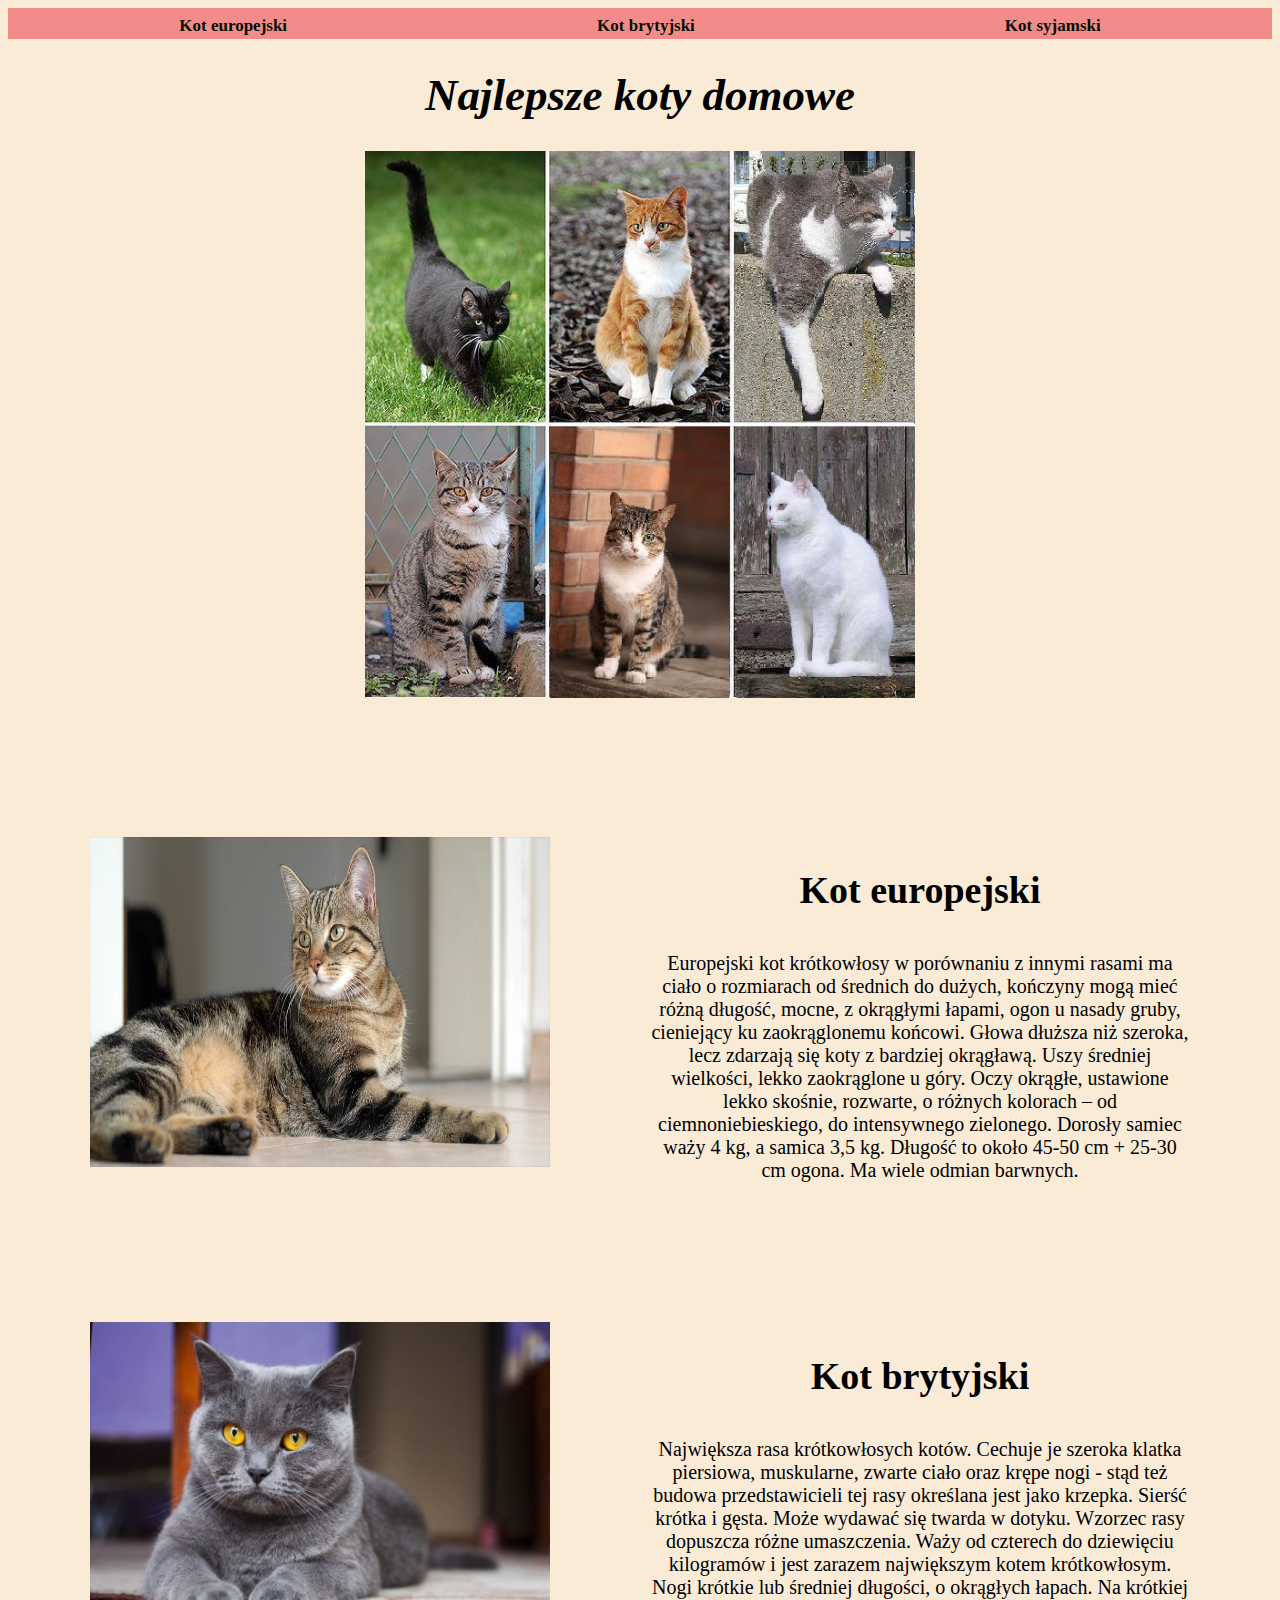
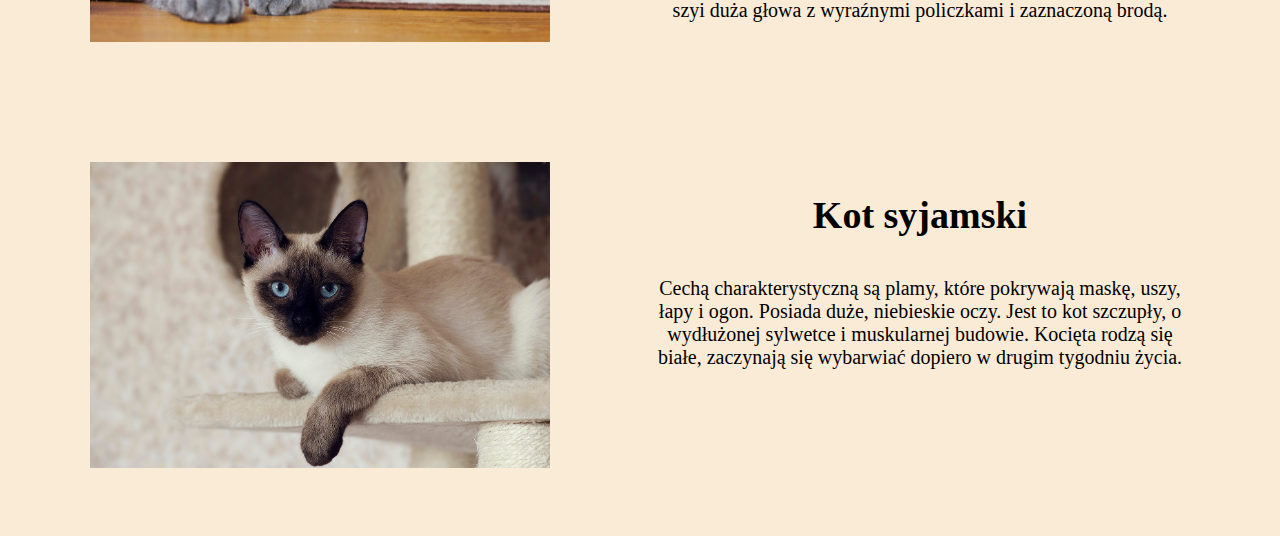
<file: index.html>
<!DOCTYPE html>
<html lang="en">
<head>
  <meta charset="UTF-8">
  <meta name="viewport" content="width=device-width, initial-scale=1.0">
  <title>Strona o kotach</title>
  <link rel="stylesheet" href="style2.css">
</head>
<body>
  <nav>
    <a href="#kot1">Kot europejski</a>
    <a href="#kot2">Kot brytyjski</a>
    <a href="#kot3">Kot syjamski</a>
  </nav>
  <header>
    <h1>Najlepsze koty domowe</h1>
  </header>
  <section id="koty">
    <img src="kotki.jpg" alt="obraz przedstawiający różne koty">
  </section>
  <section id="kot1">
    <img src="europejski.jpg" alt="kot europejski">
    <div id="europejski">
      <h2>Kot europejski</h2>
      <p>
      Europejski kot krótkowłosy w porównaniu z innymi rasami ma ciało o rozmiarach od średnich do dużych, kończyny mogą mieć 
      różną długość, mocne, z okrągłymi łapami, ogon u nasady gruby, cieniejący ku zaokrąglonemu końcowi. Głowa dłuższa niż 
      szeroka, lecz zdarzają się koty z bardziej okrągławą. Uszy średniej wielkości, lekko zaokrąglone u góry. Oczy okrągłe, 
      ustawione lekko skośnie, rozwarte, o różnych kolorach – od ciemnoniebieskiego, do intensywnego zielonego. Dorosły samiec 
      waży 4 kg, a samica 3,5 kg. Długość to około 45-50 cm + 25-30 cm ogona. Ma wiele odmian barwnych.
      </p>
    </div>
  </section>
    
  <section id="kot2">
    <img src="brytyjski.jpg" alt="kot brytyjski">
    <div id="brytyjski">
      <h2>Kot brytyjski</h2>
      <p>
        Największa rasa krótkowłosych kotów. Cechuje je szeroka klatka piersiowa, muskularne, zwarte ciało oraz krępe nogi - 
        stąd też budowa przedstawicieli tej rasy określana jest jako krzepka. Sierść krótka i gęsta. Może wydawać się twarda w 
        dotyku. Wzorzec rasy dopuszcza różne umaszczenia. Waży od czterech do dziewięciu kilogramów i jest zarazem największym 
        kotem krótkowłosym. Nogi krótkie lub średniej długości, o okrągłych łapach. Na krótkiej szyi duża głowa z wyraźnymi 
        policzkami i zaznaczoną brodą.
      </p>
    </div>
  </section>

  <section id="kot3">
    <img src="syjamski.jpg" alt="kot syjamski">
    <div id="syjamski">
      <h2>Kot syjamski</h2>
      <p>
        Cechą charakterystyczną są plamy, które pokrywają maskę, uszy, łapy i ogon. Posiada duże, niebieskie oczy. Jest to kot 
        szczupły, o wydłużonej sylwetce i muskularnej budowie. Kocięta rodzą się białe, zaczynają się wybarwiać dopiero w drugim 
        tygodniu życia.
      </p>
    </div>
  </section>

</body>
</html>
</file>
<file: style2.css>
body{
  background-color: antiquewhite;
  text-align: center;
}
#koty{
  margin-bottom: 75px;
}
#koty img{
  width: 550px;
}
nav {
  background-color: #f48b8b;
  padding: 0.5em;
  text-align: center;
  height: 15px;

}
nav a {
  color: #040e01;
  text-decoration: none;
  padding: 9em;
  font-size: 17px;
  font-weight: bold;
}
h1{
  font-family: Cambria, Cochin, Georgia, Times, 'Times New Roman', serif;
  font-style: italic;
  font-size: 45px;
}
h2{
  font-family: Garamond, serif;
  font-size: 38px;
  margin-bottom: 40px;
}
#kot1, #kot2, #kot3{
  display: flex;
  max-width: 1100px;
  margin: 0 auto;
  padding: 60px;
}
#kot1 img, #kot2 img, #kot3 img {
  max-width: 460px;
  max-height: 330px;
  margin-right: 100px;
}
#kot1-text, #kot2-text, #kot3-text {
  font-size: 18px;
  display: flex;
  flex-direction: column;
  justify-content: center;
  text-align: center;
}
#europejski, #brytyjski, #syjamski{
  font-size: 20px;
  text-align: center;
  justify-content: center;
}
</file>
